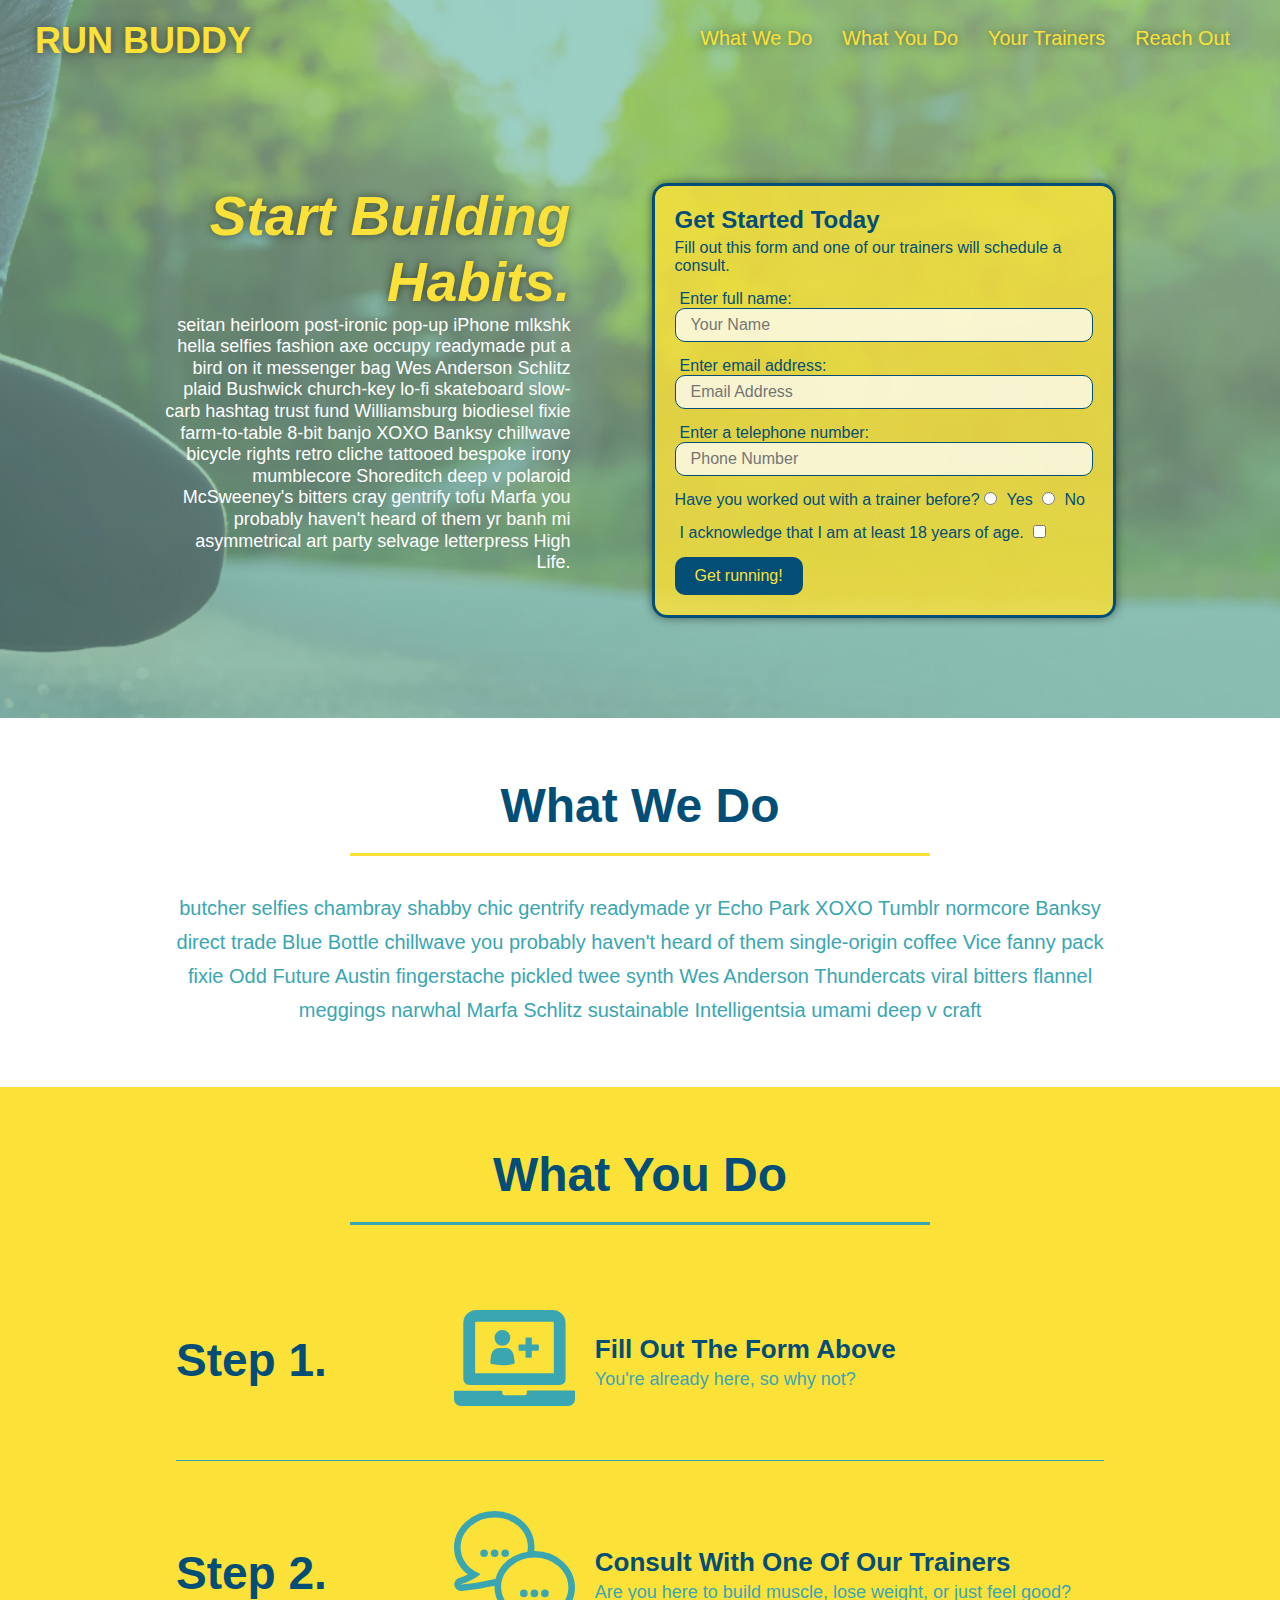
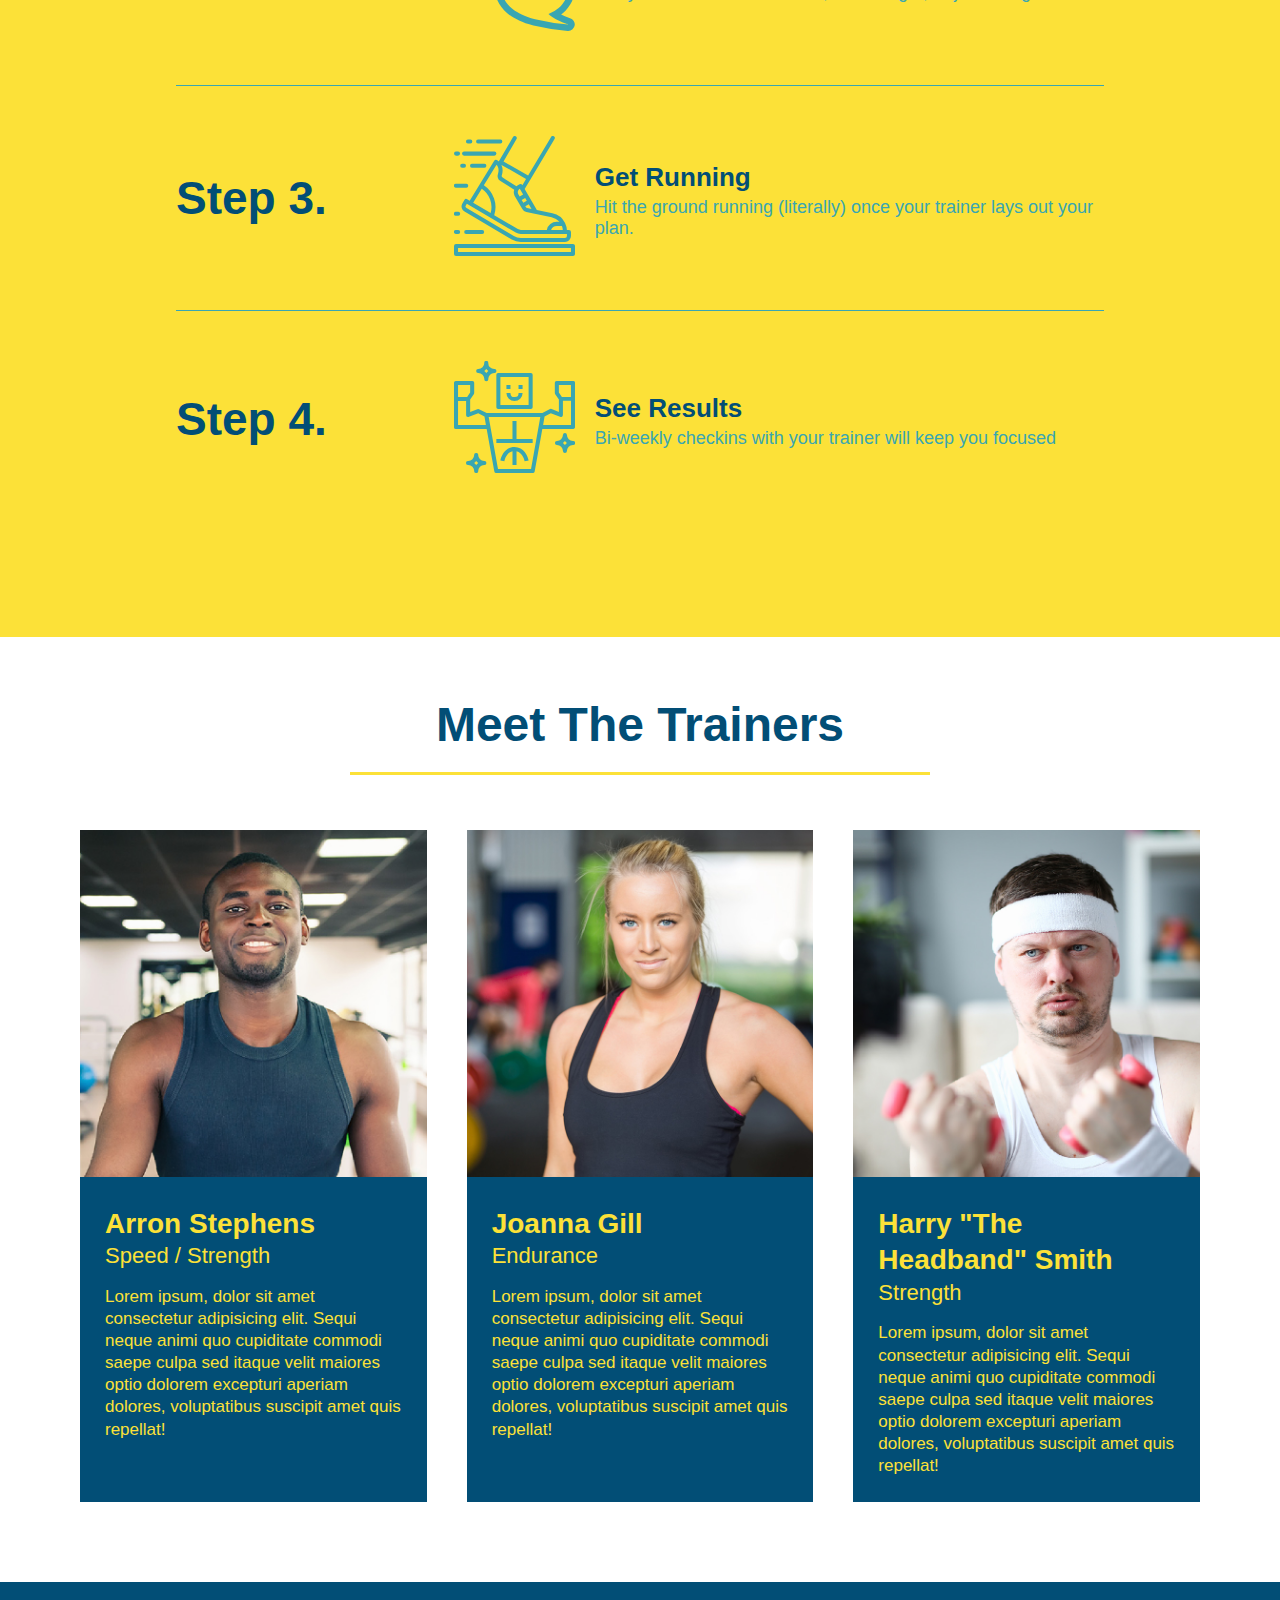
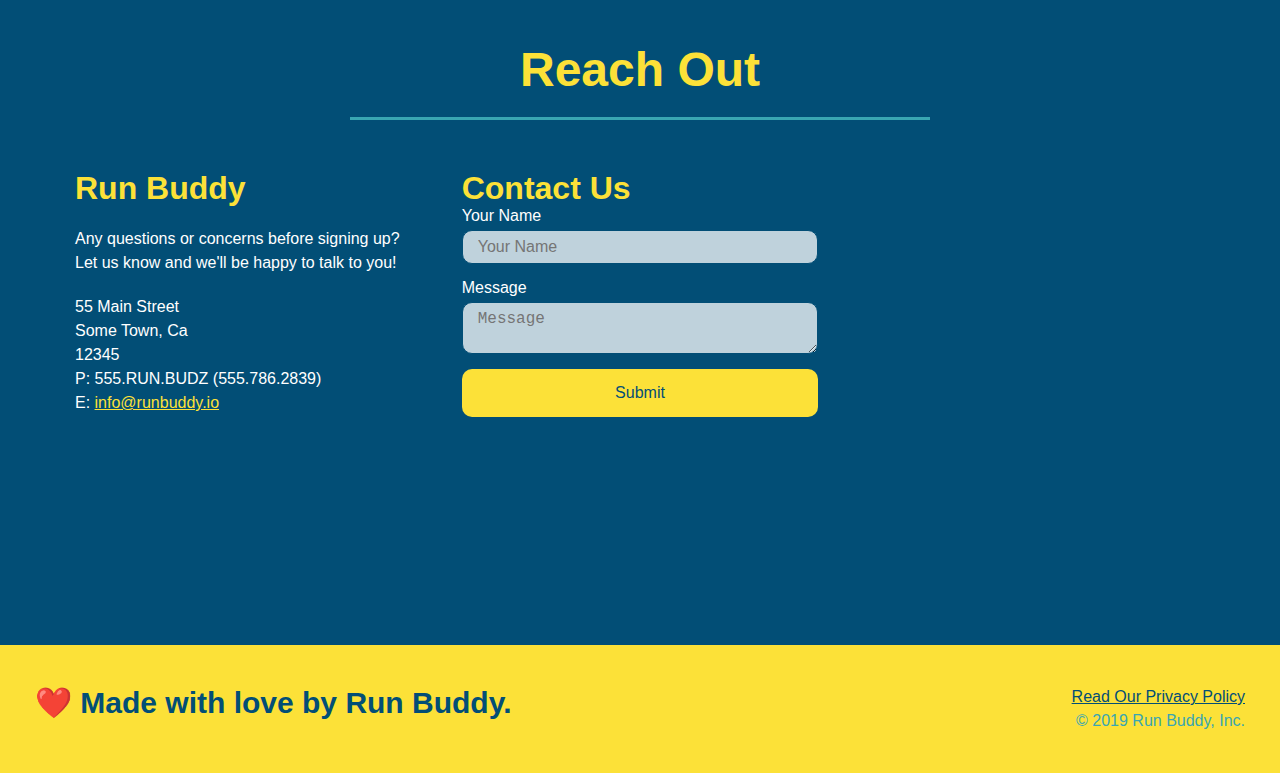
<file: index.html>
<!DOCTYPE html>
<html lang="en">
  <head>
    <meta charset="UTF-8" />
    <meta name="viewport" content="width=device-width, initial-scale=1.0" />
    <link rel="stylesheet" href="./assets/css/style.css">
    <title>Run Buddy</title>
  </head>
  <body>
    <!-- navigation tags - block level element -->
    <header>
      <h1>
        <a href="/">RUN BUDDY</a>
      </h1>
      <nav>
        <ul>
          <li>
            <a href="#what-we-do">What We Do</a>
          </li>
          <li>
            <a href="#what-you-do">What You Do</a>
          </li>
          <li>
            <a href="#your-trainers">Your Trainers</a>
          </li>
          <li>
            <a href="#reach-out">Reach Out</a>
          </li>
          
        </ul>
      </nav>
    </header>
    <!-- end navigation -->

    <!-- hero/jumbotron -->
    <section class="hero">
      <div class="hero-cta">
        <h2>Start Building Habits.</h2>
        <p>
          seitan heirloom post-ironic pop-up iPhone mlkshk hella selfies fashion axe occupy readymade put a bird on it
          messenger bag Wes Anderson Schlitz plaid Bushwick church-key lo-fi skateboard slow-carb hashtag trust fund
          Williamsburg biodiesel fixie farm-to-table 8-bit banjo XOXO Banksy chillwave bicycle rights retro cliche
          tattooed bespoke irony mumblecore Shoreditch deep v polaroid McSweeney's bitters cray gentrify tofu Marfa you
          probably haven't heard of them yr banh mi asymmetrical art party selvage letterpress High Life.
        </p>
      </div>

      <div class="hero-form">
        <h3>Get Started Today</h3>
        <p>Fill out this form and one of our trainers will schedule a consult.</p>
        <form>
          <label for="name">Enter full name:</label>
          <input type="text" placeholder="Your Name" id="name" name="name" class="form-input" />
          <label for="email">Enter email address:</label>
          <input type="email" placeholder="Email Address" id="email" name="email" class="form-input" />
          <label for="phone">Enter a telephone number:</label>
          <input type="tel" placeholder="Phone Number" name="phone" id="phone" class="form-input" />
          <p>
            Have you worked out with a trainer before? 
            <input type="radio" name="trainer-confirm" id="trainer-yes" />
            <label for="trainer-yes">Yes</label>
            <input type="radio" name="trainer-confirm" id="trainer-no"/>
            <label for="trainer-no">No</label>
          </p>
          <p>
            <label for="checkbox">
              I acknowledge that I am at least 18 years of age.
            </label>
            <input type="checkbox" name="checkpoint1" id="checkbox" />
          </p>
          <button type="submit">
            Get running!
          </button>
        </form>
      </div>
    </section>
    <!-- end header -->

    <!-- "what we do" start - <section> -->
    <section id="what-we-do" class="intro">
      <div class="flex-row">
        <h2 class="section-title primary-border">
          What We Do
        </h2>
      </div>
      <div class="flex-row">
        <p>
          butcher selfies chambray shabby chic gentrify readymade yr Echo Park XOXO Tumblr normcore Banksy direct trade  Blue Bottle chillwave you probably haven't heard of them single-origin coffee Vice fanny pack fixie Odd Future Austin fingerstache pickled twee synth Wes Anderson Thundercats viral bitters flannel meggings narwhal Marfa Schlitz sustainable Intelligentsia umami deep v craft
        </p>
      </div>
    </section>
    <!-- end "what we do" -->

    <!-- "what you do" start -->
    <section id="what-you-do" class="steps">
      <div class="flex-row">
        <h2 class="section-title secondary-border">
          What You Do
        </h2> 
      </div>
      <div class="step">
        <h3>Step 1.</h3>
        <div class="step-info">
          <div class="step-img">
            <img src="./assets/images/step-1.svg" alt="" />
          </div>
          <div class="step-text">
            <h4>Fill Out The Form Above</h4>
            <p>You're already here, so why not?</p>
          </div>
        </div>
      </div>
      <div class="step">
        <h3>Step 2.</h3>
        <div class="step-info">
          <div class="step-img">
            <img src="./assets/images/step-2.svg" alt="" />
          </div>
          <div class="step-text">
            <h4>Consult With One Of Our Trainers</h4>
            <p>Are you here to build muscle, lose weight, or just feel good?</p>
          </div>
        </div>
      </div>
      <div class="step">
        <h3>Step 3.</h3>
        <div class="step-info">
          <div class="step-img">
            <img src="./assets/images/step-3.svg" alt="" />
          </div>
          <div class="step-text">
            <h4>Get Running</h4>
            <p>Hit the ground running (literally) once your trainer lays out your plan.</p>
          </div>
        </div>
      </div>
      <div class="step">
        <h3>Step 4.</h3>
        <div class="step-info">
          <div class="step-img">
            <img src="./assets/images/step-4.svg" alt="" />
          </div>
          <div class="step-text">
            <h4>See Results</h4>
            <p>Bi-weekly checkins with your trainer will keep you focused</p>
          </div>
        </div>
      </div>
    </section>
    <!-- "what you do" end -->

    <!-- "meet the trainers" start -->
    <section id="your-trainers">
      <div class="flex-row">
        <h2 class="section-title primary-border">
          Meet The Trainers
        </h2>
      </div>

      <div class="trainers">
        <article class="trainer">
          <img src="./assets/images/trainer-1.jpg" alt="Arron Stephens in his workout clothes, ready to pump iron" />
          <div class="trainer-bio">
            <h3 class="trainer-name">Arron Stephens</h3>
            <h4 class="trainer-role">Speed / Strength</h4>
            <p>Lorem ipsum, dolor sit amet consectetur adipisicing elit. Sequi neque animi quo cupiditate commodi saepe culpa sed itaque velit maiores optio dolorem excepturi aperiam dolores, voluptatibus suscipit amet quis repellat!</p>
          </div>
        </article>

        <article class="trainer">
          <img src="./assets/images/trainer-2.jpg" alt="Joanna Gill cooling off after a work out" />
          <div class="trainer-bio">
            <h3 class="trainer-name">Joanna Gill</h3>
            <h4 class="trainer-role">Endurance</h4>
            <p>Lorem ipsum, dolor sit amet consectetur adipisicing elit. Sequi neque animi quo cupiditate commodi saepe culpa sed itaque velit maiores optio dolorem excepturi aperiam dolores, voluptatibus suscipit amet quis repellat!</p>
            </div>
          </article>

        <article class="trainer">
          <img src="./assets/images/trainer-3.jpg" alt="Harry Smith wearing a headband and lifting comically small pink weights" />
          <div class="trainer-bio">
            <h3 class="trainer-name">Harry "The Headband" Smith</h3>
            <h4 class="trainer-role">Strength</h4>
            <p>Lorem ipsum, dolor sit amet consectetur adipisicing elit. Sequi neque animi quo cupiditate commodi saepe culpa sed itaque velit maiores optio dolorem excepturi aperiam dolores, voluptatibus suscipit amet quis repellat!</p>
          </div>
        </article>
      </div>
    </section>
    <!-- "meet the trainers" end -->

    <!-- "reach out" start -->
    <section id="reach-out" class="contact">
      <div class="flex-row">
        <h2 class="section-title secondary-border">
          Reach Out
        </h2>
      </div>

      <div class="contact-info">
        <div>
          <h3>Run Buddy</h3>
          <p>
            Any questions or concerns before signing up? 
            <br/>
            Let us know and we'll be happy to talk to you!
          </p>

          <address>
            55 Main Street <br/>
            Some Town, Ca <br/>
            12345<br/>
            P: 555.RUN.BUDZ (555.786.2839)<br/>
            E: <a href="mailto:info@runbuddy.io">info@runbuddy.io</a>
          </address>
          
        </div>

        <div class="contact-form">
          <h3>Contact Us</h3>
          <form>
            <label for="contact-name">Your Name</label>
            <input type="text" id="contact-name" placeholder="Your Name" />
        
            <label for="contact-message">Message</label>
            <textarea id="contact-message" placeholder="Message"></textarea>
        
            <button type="submit">Submit</button>
          </form>
        </div>
        
        <iframe
          src="https://www.google.com/maps/embed?pb=!1m14!1m12!1m3!1d12182.30520634488!2d-74.0652613!3d40.2407219!2m3!1f0!2f0!3f0!3m2!1i1024!2i768!4f13.1!5e0!3m2!1sen!2sus!4v1561060983193!5m2!1sen!2sus"
          frameborder="0" style="border:0" allowfullscreen>
        </iframe>
      </div>
    </section>
    <!-- "reach out" end -->

    <!-- footer -->
    <footer>
      <h2>❤️ Made with love by Run Buddy.</h2>
      <div>
        <a href="./privacy-policy.html">Read Our Privacy Policy</a><br/>
        &copy; 2019 Run Buddy, Inc.
      </div>
    </footer>
    <!-- footer end -->
  </body>
</html>
</file>
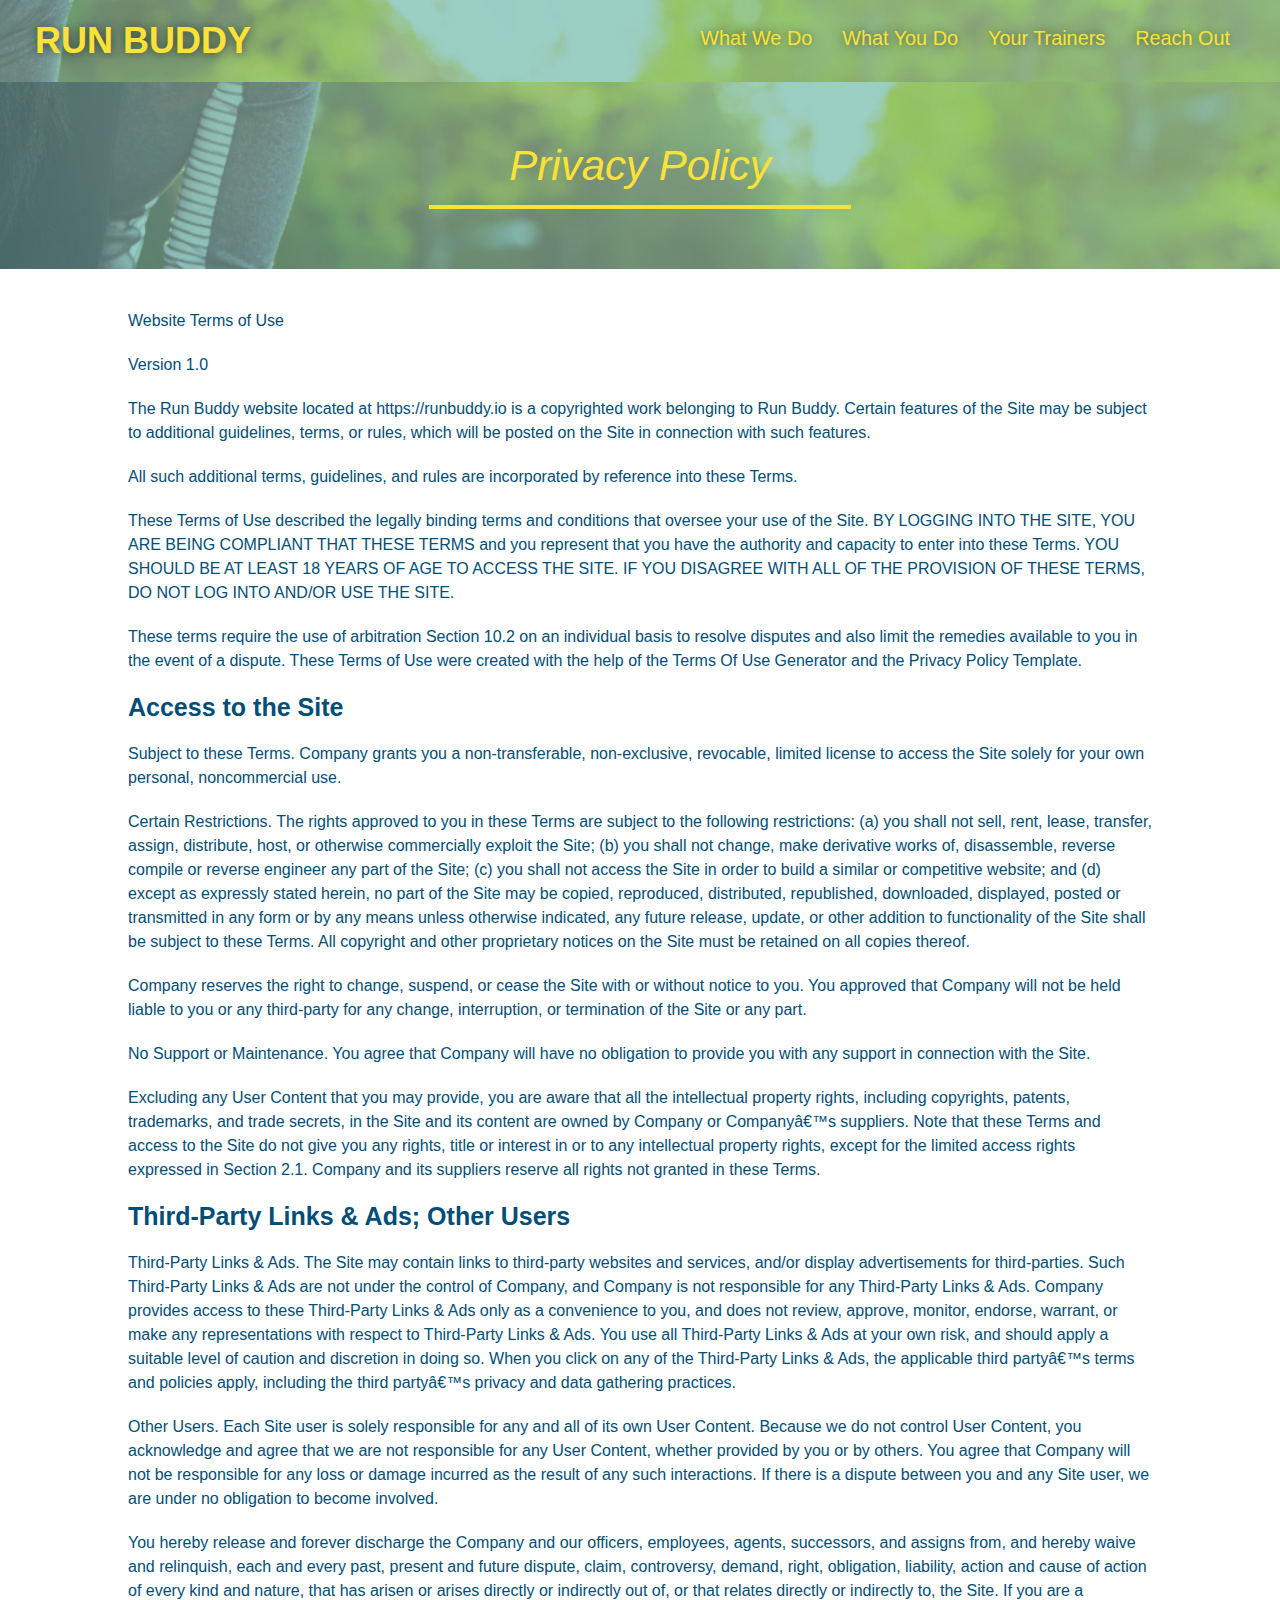
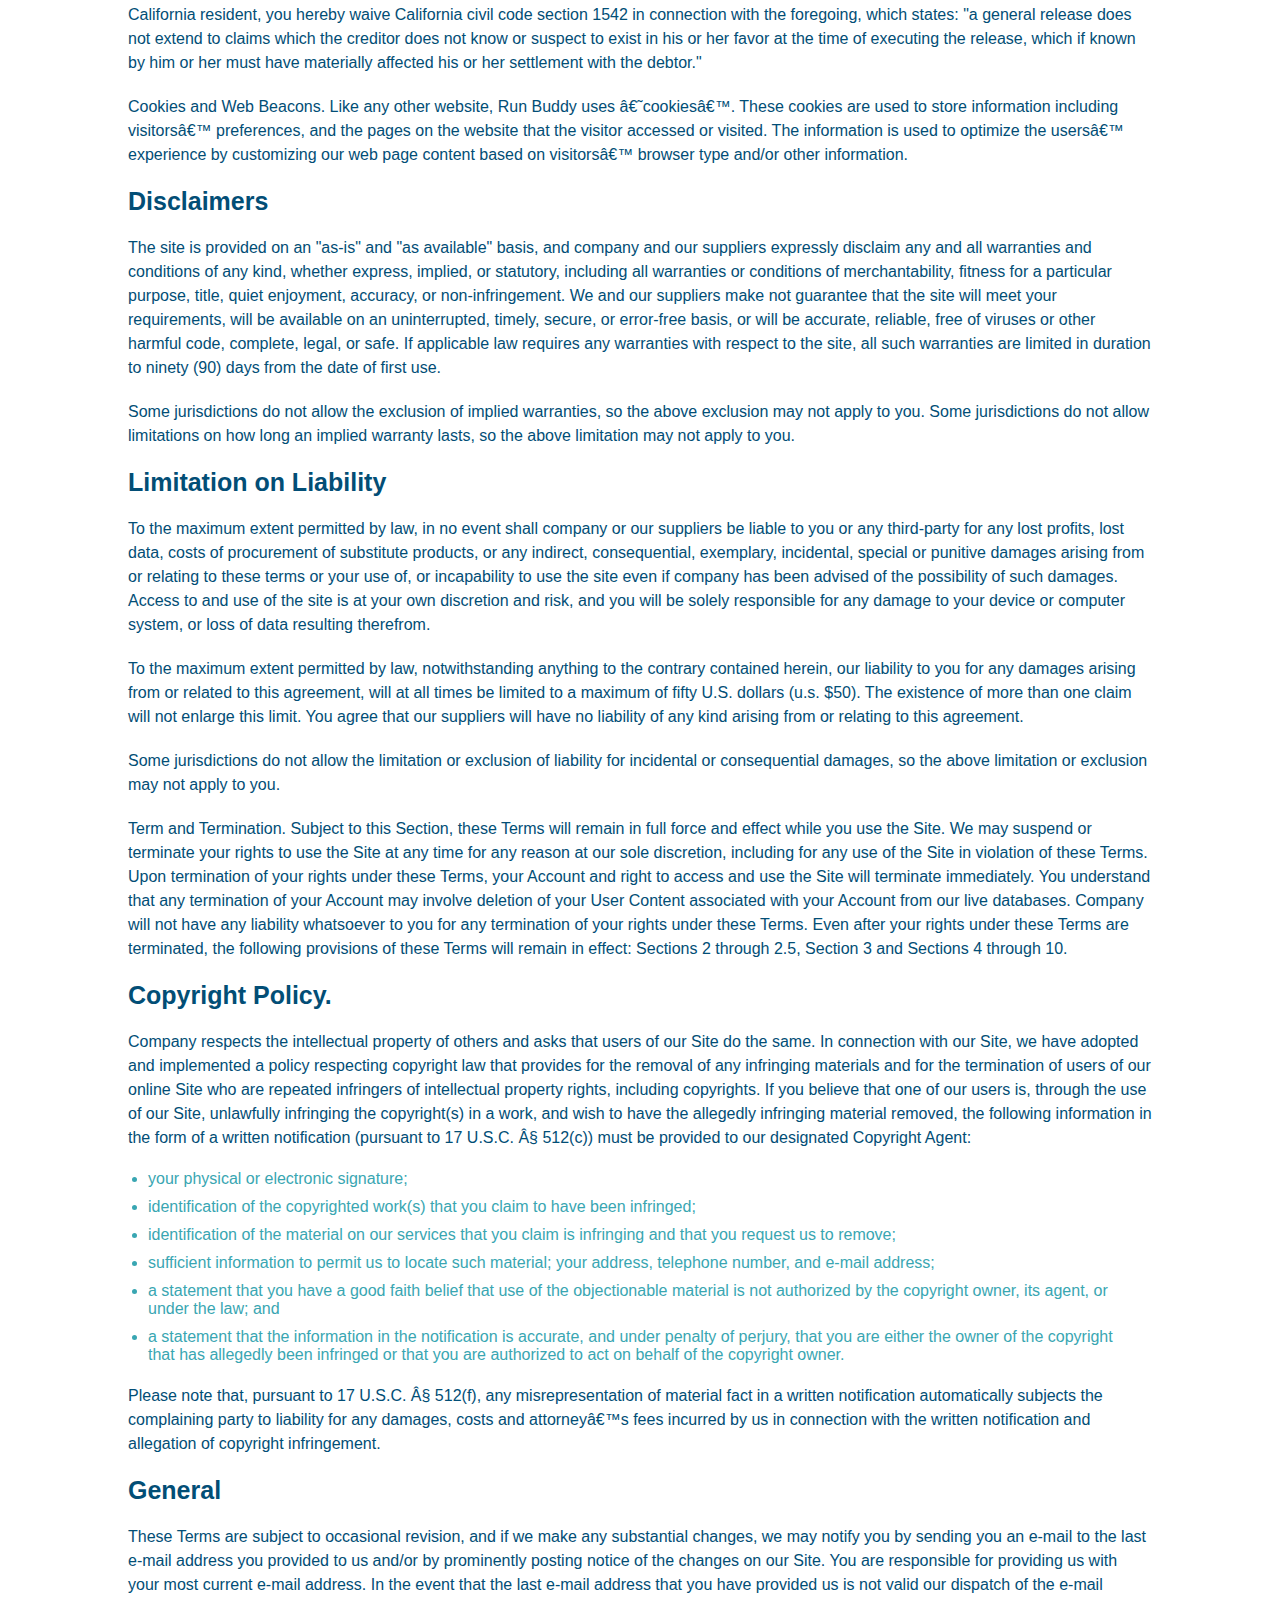
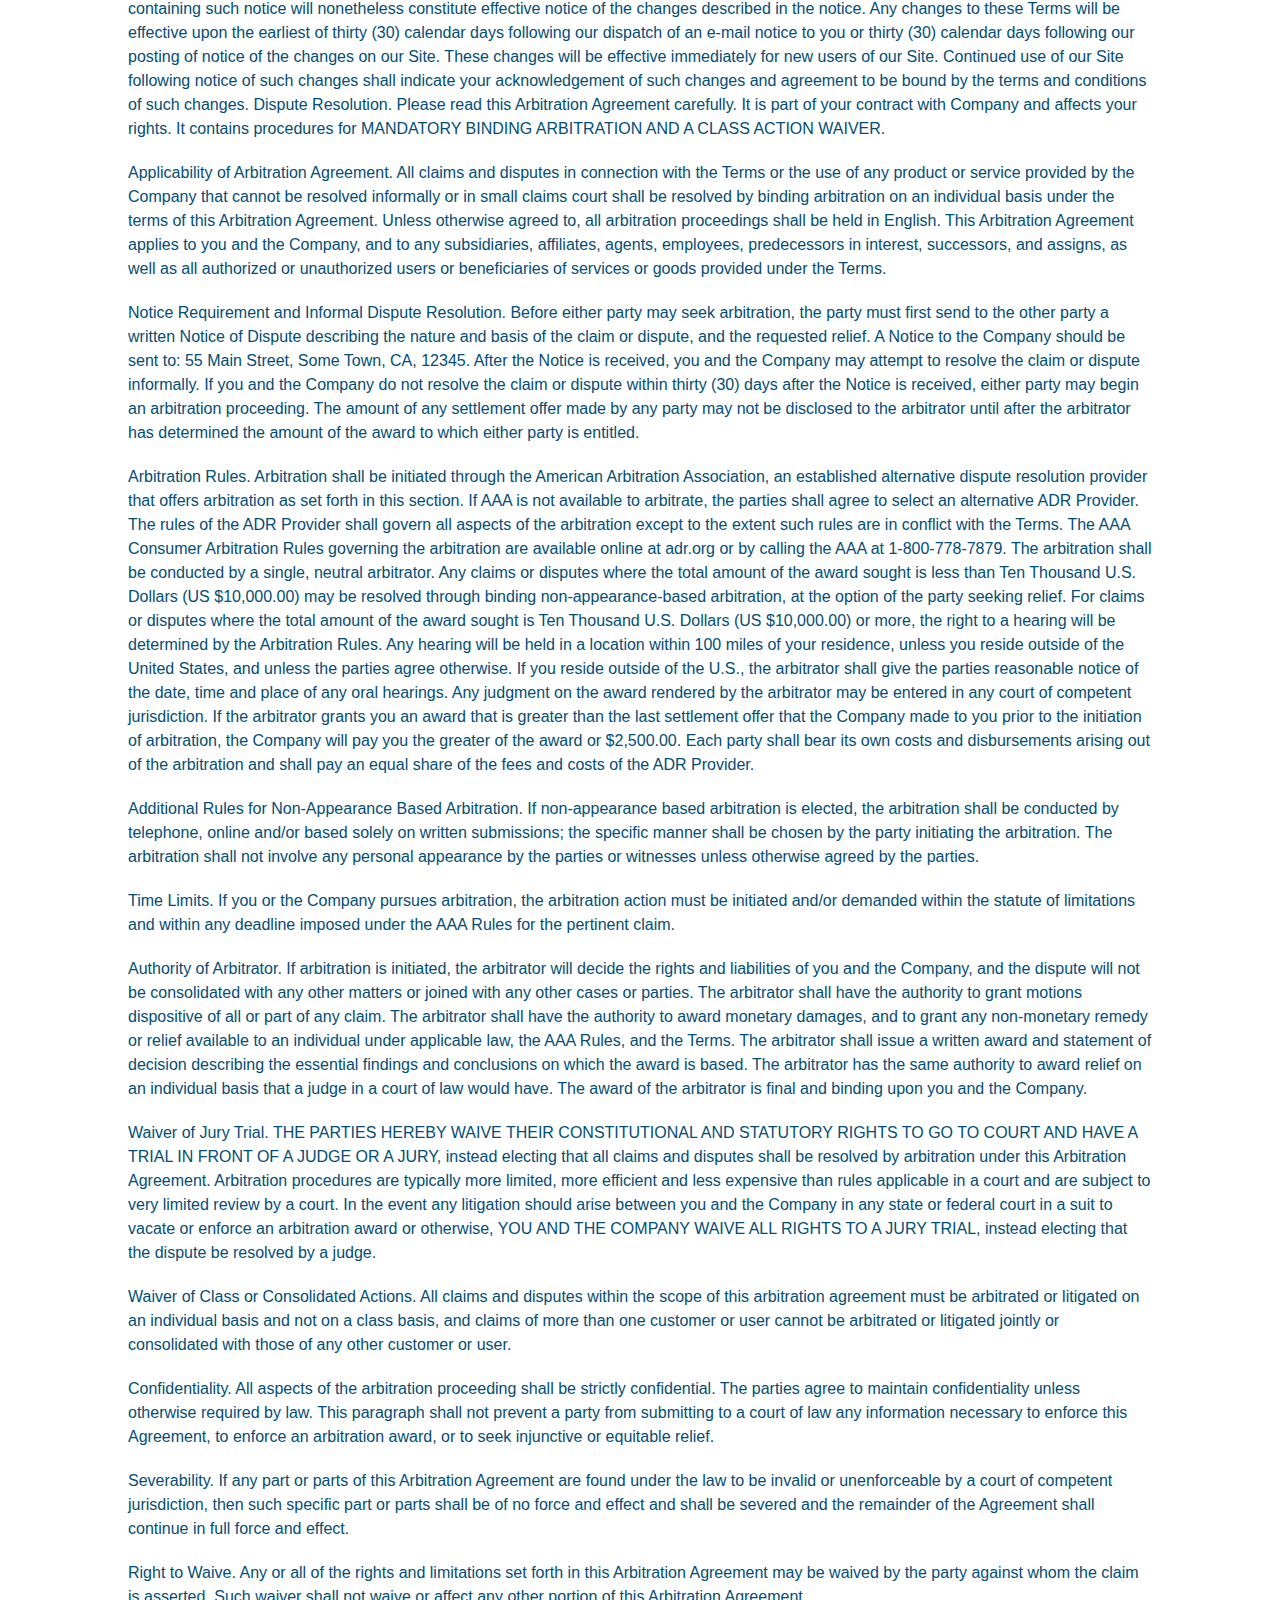
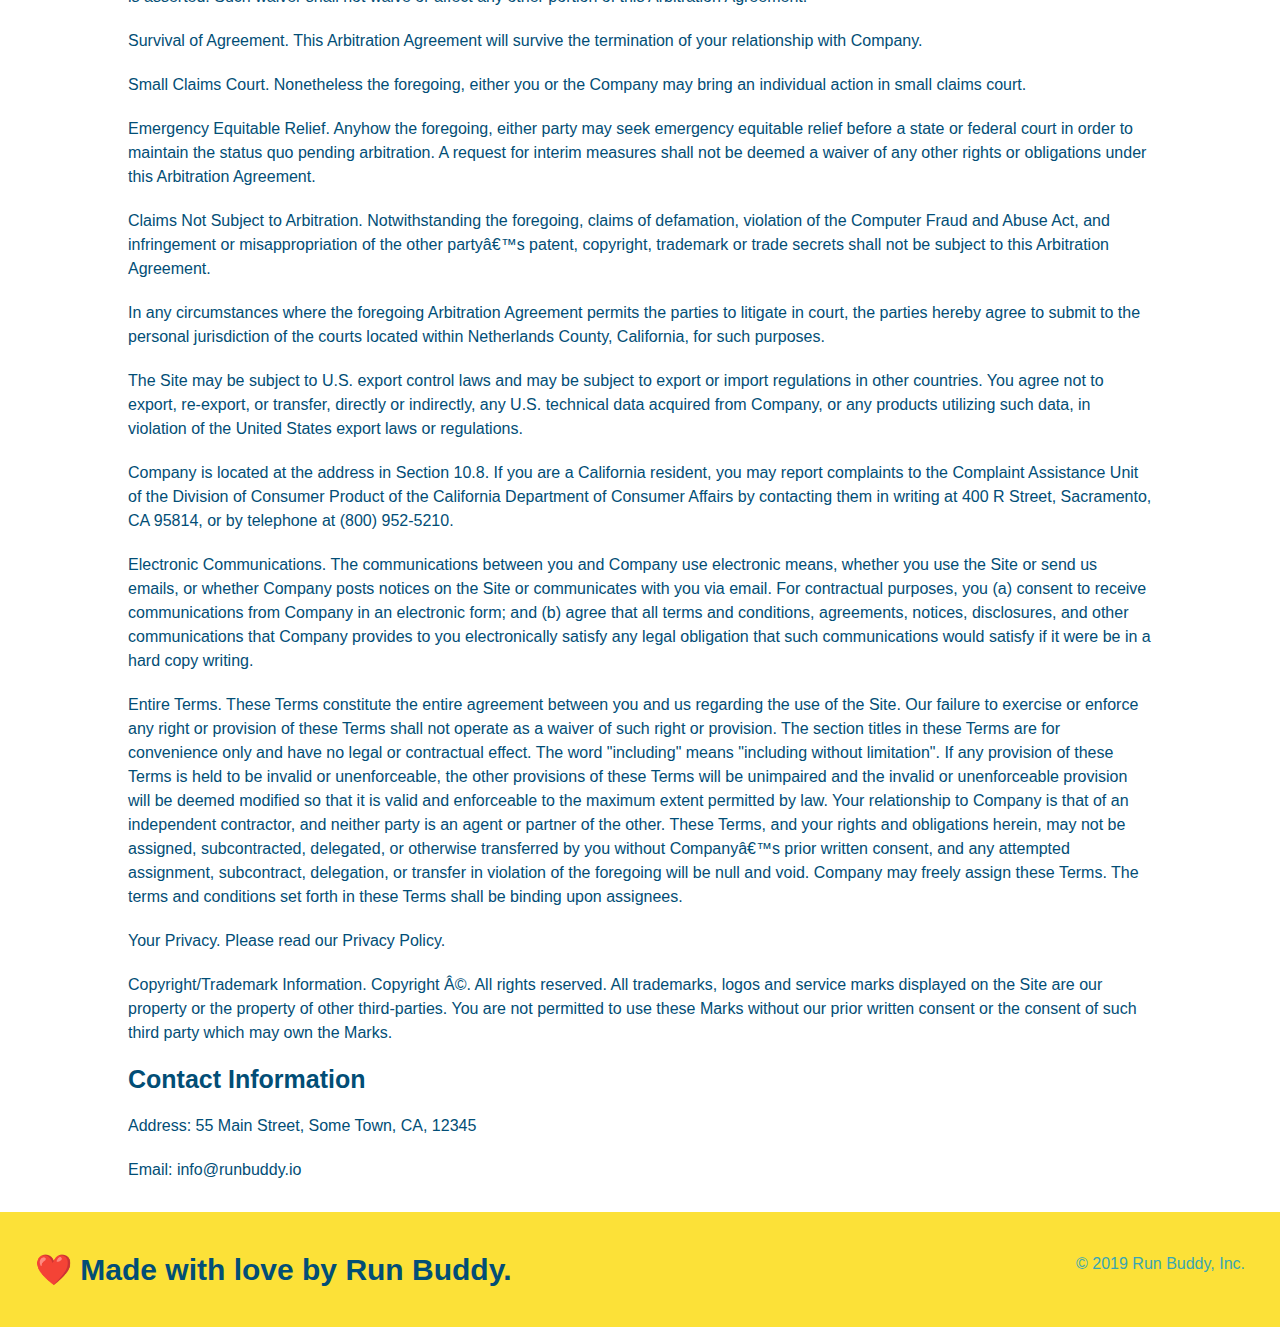
<file: privacy-policy.html>
<!DOCTYPE html>
<html lang="en">
    <head>
        <meta charset="UTF-8" />
        <meta name="viewport" content="width=device-width, initial-scale=1.0" />
        <title>Privacy Policy - Run Buddy</title>
        <link rel="stylesheet" href="./assets/css/style.css" />
        <link rel="stylesheet" href="./assets/css/secondary-styles.css" />
    </head>
    <body>
        <header>

            <h1>
                <a href="./index.html">RUN BUDDY</a>
            </h1>

            <nav>
                <!-- Unordered list element -->

                <ul>
                    <!-- List item element-->

                    <li>
                        <!-- Anchor element -->

                        <a href="./index.html#what-we-do">What We Do</a>
                    </li>

                    <li>
                        <a href="./index.html#what-you-do">What You Do</a>
                    </li>

                    <li>
                        <a href="./index.html#your-trainers">Your Trainers</a>
                    </li>

                    <li>
                        <a href="./index.html#reach-out">Reach Out</a>
                    </li>

                </ul>
            </nav>

        </header>

        <section class="hero">
            <h2 class="page-title">
                Privacy Policy
            </h2>
        </section>

        <article class="secondary-content">
            <p>
                Website Terms of Use
              </p>
        
              <p>
                Version 1.0
              </p>
        
              <p>
                The Run Buddy website located at https://runbuddy.io is a copyrighted work belonging to Run Buddy. Certain
                features of the Site may be subject to additional guidelines, terms, or rules, which will be posted on the Site
                in connection with such features.
              </p>
        
              <p>
                All such additional terms, guidelines, and rules are incorporated by reference into these Terms.
              </p>
        
              <p>
                These Terms of Use described the legally binding terms and conditions that oversee your use of the Site. BY
                LOGGING INTO THE SITE, YOU ARE BEING COMPLIANT THAT THESE TERMS and you represent that you have the authority
                and capacity to enter into these Terms. YOU SHOULD BE AT LEAST 18 YEARS OF AGE TO ACCESS THE SITE. IF YOU
                DISAGREE WITH ALL OF THE PROVISION OF THESE TERMS, DO NOT LOG INTO AND/OR USE THE SITE.
              </p>
        
              <p>
                These terms require the use of arbitration Section 10.2 on an individual basis to resolve disputes and also
                limit the remedies available to you in the event of a dispute. These Terms of Use were created with the help of
                the Terms Of Use Generator and the Privacy Policy Template.
              </p>
        
              <h3>
                Access to the Site
              </h3>
        
              <p>
                Subject to these Terms. Company grants you a non-transferable, non-exclusive, revocable, limited license to
                access the Site solely for your own personal, noncommercial use.
              </p>
        
              <p>
                Certain Restrictions. The rights approved to you in these Terms are subject to the following restrictions: (a)
                you shall not sell, rent, lease, transfer, assign, distribute, host, or otherwise commercially exploit the Site;
                (b) you shall not change, make derivative works of, disassemble, reverse compile or reverse engineer any part of
                the Site; (c) you shall not access the Site in order to build a similar or competitive website; and (d) except
                as expressly stated herein, no part of the Site may be copied, reproduced, distributed, republished, downloaded,
                displayed, posted or transmitted in any form or by any means unless otherwise indicated, any future release,
                update, or other addition to functionality of the Site shall be subject to these Terms. All copyright and other
                proprietary notices on the Site must be retained on all copies thereof.
              </p>
        
              <p>
                Company reserves the right to change, suspend, or cease the Site with or without notice to you. You approved
                that Company will not be held liable to you or any third-party for any change, interruption, or termination of
                the Site or any part.
              </p>
        
              <p>
                No Support or Maintenance. You agree that Company will have no obligation to provide you with any support in
                connection with the Site.
              </p>
        
              <p>
                Excluding any User Content that you may provide, you are aware that all the intellectual property rights,
                including copyrights, patents, trademarks, and trade secrets, in the Site and its content are owned by Company
                or Companyâ€™s suppliers. Note that these Terms and access to the Site do not give you any rights, title or
                interest in or to any intellectual property rights, except for the limited access rights expressed in Section
                2.1. Company and its suppliers reserve all rights not granted in these Terms.
              </p>
        
              <h3>
                Third-Party Links & Ads; Other Users
              </h3>
        
              <p>
                Third-Party Links & Ads. The Site may contain links to third-party websites and services, and/or display
                advertisements for third-parties. Such Third-Party Links & Ads are not under the control of Company, and Company
                is not responsible for any Third-Party Links & Ads. Company provides access to these Third-Party Links & Ads
                only as a convenience to you, and does not review, approve, monitor, endorse, warrant, or make any
                representations with respect to Third-Party Links & Ads. You use all Third-Party Links & Ads at your own risk,
                and should apply a suitable level of caution and discretion in doing so. When you click on any of the
                Third-Party Links & Ads, the applicable third partyâ€™s terms and policies apply, including the third partyâ€™s
                privacy and data gathering practices.
              </p>
        
              <p>
                Other Users. Each Site user is solely responsible for any and all of its own User Content. Because we do not
                control User Content, you acknowledge and agree that we are not responsible for any User Content, whether
                provided by you or by others. You agree that Company will not be responsible for any loss or damage incurred as
                the result of any such interactions. If there is a dispute between you and any Site user, we are under no
                obligation to become involved.
              </p>
        
              <p>
                You hereby release and forever discharge the Company and our officers, employees, agents, successors, and
                assigns from, and hereby waive and relinquish, each and every past, present and future dispute, claim,
                controversy, demand, right, obligation, liability, action and cause of action of every kind and nature, that has
                arisen or arises directly or indirectly out of, or that relates directly or indirectly to, the Site. If you are
                a California resident, you hereby waive California civil code section 1542 in connection with the foregoing,
                which states: "a general release does not extend to claims which the creditor does not know or suspect to exist
                in his or her favor at the time of executing the release, which if known by him or her must have materially
                affected his or her settlement with the debtor."
              </p>
        
              <p>
                Cookies and Web Beacons. Like any other website, Run Buddy uses â€˜cookiesâ€™. These cookies are used to store
                information including visitorsâ€™ preferences, and the pages on the website that the visitor accessed or visited.
                The information is used to optimize the usersâ€™ experience by customizing our web page content based on visitorsâ€™
                browser type and/or other information.
              </p>
        
              <h3>
                Disclaimers
              </h3>
        
              <p>
                The site is provided on an "as-is" and "as available" basis, and company and our suppliers expressly disclaim
                any and all warranties and conditions of any kind, whether express, implied, or statutory, including all
                warranties or conditions of merchantability, fitness for a particular purpose, title, quiet enjoyment, accuracy,
                or non-infringement. We and our suppliers make not guarantee that the site will meet your requirements, will be
                available on an uninterrupted, timely, secure, or error-free basis, or will be accurate, reliable, free of
                viruses or other harmful code, complete, legal, or safe. If applicable law requires any warranties with respect
                to the site, all such warranties are limited in duration to ninety (90) days from the date of first use.
              </p>
        
              <p>
                Some jurisdictions do not allow the exclusion of implied warranties, so the above exclusion may not apply to
                you. Some jurisdictions do not allow limitations on how long an implied warranty lasts, so the above limitation
                may not apply to you.
              </p>
        
              <h3>
                Limitation on Liability
              </h3>
        
              <p>
                To the maximum extent permitted by law, in no event shall company or our suppliers be liable to you or any
                third-party for any lost profits, lost data, costs of procurement of substitute products, or any indirect,
                consequential, exemplary, incidental, special or punitive damages arising from or relating to these terms or
                your use of, or incapability to use the site even if company has been advised of the possibility of such
                damages. Access to and use of the site is at your own discretion and risk, and you will be solely responsible
                for any damage to your device or computer system, or loss of data resulting therefrom.
              </p>
        
              <p>
                To the maximum extent permitted by law, notwithstanding anything to the contrary contained herein, our liability
                to you for any damages arising from or related to this agreement, will at all times be limited to a maximum of
                fifty U.S. dollars (u.s. $50). The existence of more than one claim will not enlarge this limit. You agree that
                our suppliers will have no liability of any kind arising from or relating to this agreement.
              </p>
        
              <p>
                Some jurisdictions do not allow the limitation or exclusion of liability for incidental or consequential
                damages, so the above limitation or exclusion may not apply to you.
              </p>
        
              <p>
                Term and Termination. Subject to this Section, these Terms will remain in full force and effect while you use
                the Site. We may suspend or terminate your rights to use the Site at any time for any reason at our sole
                discretion, including for any use of the Site in violation of these Terms. Upon termination of your rights under
                these Terms, your Account and right to access and use the Site will terminate immediately. You understand that
                any termination of your Account may involve deletion of your User Content associated with your Account from our
                live databases. Company will not have any liability whatsoever to you for any termination of your rights under
                these Terms. Even after your rights under these Terms are terminated, the following provisions of these Terms
                will remain in effect: Sections 2 through 2.5, Section 3 and Sections 4 through 10.
              </p>
        
              <h3>
                Copyright Policy.
              </h3>
        
              <p>
                Company respects the intellectual property of others and asks that users of our Site do the same. In connection
                with our Site, we have adopted and implemented a policy respecting copyright law that provides for the removal
                of any infringing materials and for the termination of users of our online Site who are repeated infringers of
                intellectual property rights, including copyrights. If you believe that one of our users is, through the use of
                our Site, unlawfully infringing the copyright(s) in a work, and wish to have the allegedly infringing material
                removed, the following information in the form of a written notification (pursuant to 17 U.S.C. Â§ 512(c)) must
                be provided to our designated Copyright Agent:
              </p>
        
              <ul>
                <li>
                  your physical or electronic signature;
                </li>
                <li>
                  identification of the copyrighted work(s) that you claim to have been infringed;
                </li>
                <li>
                  identification of the material on our services that you claim is infringing and that you request us to remove;
                </li>
                <li>
                  sufficient information to permit us to locate such material; your address, telephone number, and e-mail
                  address;
                </li>
                <li>
                  a statement that you have a good faith belief that use of the objectionable material is not authorized by the
                  copyright owner, its agent, or under the law; and
                </li>
                <li>
                  a statement that the information in the notification is accurate, and under penalty of perjury, that you are
                  either the owner of the copyright that has allegedly been infringed or that you are authorized to act on
                  behalf of the copyright owner.
                </li>
              </ul>
        
              <p>
                Please note that, pursuant to 17 U.S.C. Â§ 512(f), any misrepresentation of material fact in a written
                notification automatically subjects the complaining party to liability for any damages, costs and attorneyâ€™s
                fees incurred by us in connection with the written notification and allegation of copyright infringement.
              </p>
        
              <h3>
                General
              </h3>
        
              <p>
                These Terms are subject to occasional revision, and if we make any substantial changes, we may notify you by
                sending you an e-mail to the last e-mail address you provided to us and/or by prominently posting notice of the
                changes on our Site. You are responsible for providing us with your most current e-mail address. In the event
                that the last e-mail address that you have provided us is not valid our dispatch of the e-mail containing such
                notice will nonetheless constitute effective notice of the changes described in the notice. Any changes to these
                Terms will be effective upon the earliest of thirty (30) calendar days following our dispatch of an e-mail
                notice to you or thirty (30) calendar days following our posting of notice of the changes on our Site. These
                changes will be effective immediately for new users of our Site. Continued use of our Site following notice of
                such changes shall indicate your acknowledgement of such changes and agreement to be bound by the terms and
                conditions of such changes. Dispute Resolution. Please read this Arbitration Agreement carefully. It is part of
                your contract with Company and affects your rights. It contains procedures for MANDATORY BINDING ARBITRATION AND
                A CLASS ACTION WAIVER.
              </p>
        
              <p>
                Applicability of Arbitration Agreement. All claims and disputes in connection with the Terms or the use of any
                product or service provided by the Company that cannot be resolved informally or in small claims court shall be
                resolved by binding arbitration on an individual basis under the terms of this Arbitration Agreement. Unless
                otherwise agreed to, all arbitration proceedings shall be held in English. This Arbitration Agreement applies to
                you and the Company, and to any subsidiaries, affiliates, agents, employees, predecessors in interest,
                successors, and assigns, as well as all authorized or unauthorized users or beneficiaries of services or goods
                provided under the Terms.
              </p>
        
              <p>
                Notice Requirement and Informal Dispute Resolution. Before either party may seek arbitration, the party must
                first send to the other party a written Notice of Dispute describing the nature and basis of the claim or
                dispute, and the requested relief. A Notice to the Company should be sent to: 55 Main Street, Some Town, CA,
                12345. After the Notice is received, you and the Company may attempt to resolve the claim or dispute informally.
                If you and the Company do not resolve the claim or dispute within thirty (30) days after the Notice is received,
                either party may begin an arbitration proceeding. The amount of any settlement offer made by any party may not
                be disclosed to the arbitrator until after the arbitrator has determined the amount of the award to which either
                party is entitled.
              </p>
        
              <p>
                Arbitration Rules. Arbitration shall be initiated through the American Arbitration Association, an established
                alternative dispute resolution provider that offers arbitration as set forth in this section. If AAA is not
                available to arbitrate, the parties shall agree to select an alternative ADR Provider. The rules of the ADR
                Provider shall govern all aspects of the arbitration except to the extent such rules are in conflict with the
                Terms. The AAA Consumer Arbitration Rules governing the arbitration are available online at adr.org or by
                calling the AAA at 1-800-778-7879. The arbitration shall be conducted by a single, neutral arbitrator. Any
                claims or disputes where the total amount of the award sought is less than Ten Thousand U.S. Dollars (US
                $10,000.00) may be resolved through binding non-appearance-based arbitration, at the option of the party seeking
                relief. For claims or disputes where the total amount of the award sought is Ten Thousand U.S. Dollars (US
                $10,000.00) or more, the right to a hearing will be determined by the Arbitration Rules. Any hearing will be
                held in a location within 100 miles of your residence, unless you reside outside of the United States, and
                unless the parties agree otherwise. If you reside outside of the U.S., the arbitrator shall give the parties
                reasonable notice of the date, time and place of any oral hearings. Any judgment on the award rendered by the
                arbitrator may be entered in any court of competent jurisdiction. If the arbitrator grants you an award that is
                greater than the last settlement offer that the Company made to you prior to the initiation of arbitration, the
                Company will pay you the greater of the award or $2,500.00. Each party shall bear its own costs and
                disbursements arising out of the arbitration and shall pay an equal share of the fees and costs of the ADR
                Provider.
              </p>
        
              <p>
                Additional Rules for Non-Appearance Based Arbitration. If non-appearance based arbitration is elected, the
                arbitration shall be conducted by telephone, online and/or based solely on written submissions; the specific
                manner shall be chosen by the party initiating the arbitration. The arbitration shall not involve any personal
                appearance by the parties or witnesses unless otherwise agreed by the parties.
              </p>
        
              <p>
                Time Limits. If you or the Company pursues arbitration, the arbitration action must be initiated and/or demanded
                within the statute of limitations and within any deadline imposed under the AAA Rules for the pertinent claim.
              </p>
        
              <p>
                Authority of Arbitrator. If arbitration is initiated, the arbitrator will decide the rights and liabilities of
                you and the Company, and the dispute will not be consolidated with any other matters or joined with any other
                cases or parties. The arbitrator shall have the authority to grant motions dispositive of all or part of any
                claim. The arbitrator shall have the authority to award monetary damages, and to grant any non-monetary remedy
                or relief available to an individual under applicable law, the AAA Rules, and the Terms. The arbitrator shall
                issue a written award and statement of decision describing the essential findings and conclusions on which the
                award is based. The arbitrator has the same authority to award relief on an individual basis that a judge in a
                court of law would have. The award of the arbitrator is final and binding upon you and the Company.
              </p>
        
              <p>
                Waiver of Jury Trial. THE PARTIES HEREBY WAIVE THEIR CONSTITUTIONAL AND STATUTORY RIGHTS TO GO TO COURT AND HAVE
                A TRIAL IN FRONT OF A JUDGE OR A JURY, instead electing that all claims and disputes shall be resolved by
                arbitration under this Arbitration Agreement. Arbitration procedures are typically more limited, more efficient
                and less expensive than rules applicable in a court and are subject to very limited review by a court. In the
                event any litigation should arise between you and the Company in any state or federal court in a suit to vacate
                or enforce an arbitration award or otherwise, YOU AND THE COMPANY WAIVE ALL RIGHTS TO A JURY TRIAL, instead
                electing that the dispute be resolved by a judge.
              </p>
        
              <p>
                Waiver of Class or Consolidated Actions. All claims and disputes within the scope of this arbitration agreement
                must be arbitrated or litigated on an individual basis and not on a class basis, and claims of more than one
                customer or user cannot be arbitrated or litigated jointly or consolidated with those of any other customer or
                user.
              </p>
        
              <p>
                Confidentiality. All aspects of the arbitration proceeding shall be strictly confidential. The parties agree to
                maintain confidentiality unless otherwise required by law. This paragraph shall not prevent a party from
                submitting to a court of law any information necessary to enforce this Agreement, to enforce an arbitration
                award, or to seek injunctive or equitable relief.
              </p>
        
              <p>
                Severability. If any part or parts of this Arbitration Agreement are found under the law to be invalid or
                unenforceable by a court of competent jurisdiction, then such specific part or parts shall be of no force and
                effect and shall be severed and the remainder of the Agreement shall continue in full force and effect.
              </p>
        
              <p>
                Right to Waive. Any or all of the rights and limitations set forth in this Arbitration Agreement may be waived
                by the party against whom the claim is asserted. Such waiver shall not waive or affect any other portion of this
                Arbitration Agreement.
              </p>
        
              <p>
                Survival of Agreement. This Arbitration Agreement will survive the termination of your relationship with
                Company.
              </p>
        
              <p>
                Small Claims Court. Nonetheless the foregoing, either you or the Company may bring an individual action in small
                claims court.
              </p>
        
              <p>
                Emergency Equitable Relief. Anyhow the foregoing, either party may seek emergency equitable relief before a
                state or federal court in order to maintain the status quo pending arbitration. A request for interim measures
                shall not be deemed a waiver of any other rights or obligations under this Arbitration Agreement.
              </p>
        
              <p>
                Claims Not Subject to Arbitration. Notwithstanding the foregoing, claims of defamation, violation of the
                Computer Fraud and Abuse Act, and infringement or misappropriation of the other partyâ€™s patent, copyright,
                trademark or trade secrets shall not be subject to this Arbitration Agreement.
              </p>
        
              <p>
                In any circumstances where the foregoing Arbitration Agreement permits the parties to litigate in court, the
                parties hereby agree to submit to the personal jurisdiction of the courts located within Netherlands County,
                California, for such purposes.
              </p>
        
              <p>
                The Site may be subject to U.S. export control laws and may be subject to export or import regulations in other
                countries. You agree not to export, re-export, or transfer, directly or indirectly, any U.S. technical data
                acquired from Company, or any products utilizing such data, in violation of the United States export laws or
                regulations.
              </p>
        
              <p>
                Company is located at the address in Section 10.8. If you are a California resident, you may report complaints
                to the Complaint Assistance Unit of the Division of Consumer Product of the California Department of Consumer
                Affairs by contacting them in writing at 400 R Street, Sacramento, CA 95814, or by telephone at (800) 952-5210.
              </p>
        
              <p>
                Electronic Communications. The communications between you and Company use electronic means, whether you use the
                Site or send us emails, or whether Company posts notices on the Site or communicates with you via email. For
                contractual purposes, you (a) consent to receive communications from Company in an electronic form; and (b)
                agree that all terms and conditions, agreements, notices, disclosures, and other communications that Company
                provides to you electronically satisfy any legal obligation that such communications would satisfy if it were be
                in a hard copy writing.
              </p>
        
              <p>
                Entire Terms. These Terms constitute the entire agreement between you and us regarding the use of the Site. Our
                failure to exercise or enforce any right or provision of these Terms shall not operate as a waiver of such right
                or provision. The section titles in these Terms are for convenience only and have no legal or contractual
                effect. The word "including" means "including without limitation". If any provision of these Terms is held to be
                invalid or unenforceable, the other provisions of these Terms will be unimpaired and the invalid or
                unenforceable provision will be deemed modified so that it is valid and enforceable to the maximum extent
                permitted by law. Your relationship to Company is that of an independent contractor, and neither party is an
                agent or partner of the other. These Terms, and your rights and obligations herein, may not be assigned,
                subcontracted, delegated, or otherwise transferred by you without Companyâ€™s prior written consent, and any
                attempted assignment, subcontract, delegation, or transfer in violation of the foregoing will be null and void.
                Company may freely assign these Terms. The terms and conditions set forth in these Terms shall be binding upon
                assignees.
              </p>
        
              <p>
                Your Privacy. Please read our Privacy Policy.
              </p>
        
              <p>
                Copyright/Trademark Information. Copyright Â©. All rights reserved. All trademarks, logos and service marks
                displayed on the Site are our property or the property of other third-parties. You are not permitted to use
                these Marks without our prior written consent or the consent of such third party which may own the Marks.
              </p>
        
              <h3>
                Contact Information
              </h3>
        
              <p>
                Address: 55 Main Street, Some Town, CA, 12345
              </p>
        
              <p>
                Email: info@runbuddy.io
              </p>
        </article>
        <footer>
            <h2>❤️ Made with love by Run Buddy.</h2>

                <div>
                     &copy; 2019 Run Buddy, Inc.
                </div>
        </footer>
    </body>
</html>
</file>
<file: assets/css/style.css>
:root {
  --primary-color: #fce138;
  --secondary-color: #024e76;
  --tertiary-color: #39a6b2;
}
* {
    box-sizing: border-box;
    margin: 0;
    padding: 0;
  }
  
  body {
    color: var(--tertiary-color);
    font-family: Helvetica, Arial, sans-serif;
  }
  
  
  /* HEADER / NAV BAR STYLES START */
  
  header {
    padding: 20px 35px;
    background-color: var(--tertiary-color);
    display: flex;
    justify-content: space-between;
    flex-wrap: wrap;
    position: -webkit-sticky;
    position: sticky;
    top: 0;
    background-image: url('../images/hero-bg.jpg');
    background-size: cover;
    background-position: center;
    background-attachment: fixed;
    background-position: 80%;
  }
  
  header h1 {
    font-weight: bold;
    margin: 0;
    font-size: 36px;
    color: var(--primary-color);
    text-shadow: 0 0 10px rgba(0, 0, 0, .5);
  }
  
  header a {
    text-decoration: none;
    color: var(--primary-color);
  }
  
  header nav {
    margin: 7px 0;
  }
  
  header nav ul {
    display: flex;
    flex-wrap: wrap;
    justify-content: space-between;
    align-items: center;
    list-style: none;
  }
  
  header nav ul li a {
    padding: 10px 15px;
    font-weight: lighter;
    font-size: 1.55vw;
    text-shadow: 0 0 10px rgba(0, 0, 0, .5);
  }
  
  /* HEADER / NAVBAR STYLES END */
  
  
  
  /* FOOTER STYLES START */
  footer {
    background: var(--primary-color);
    padding: 40px 35px;
    display: flex;
    justify-content: space-between;
    flex-wrap: wrap;
    width: 100%;
  }
  
  footer h2 {
    color: var(--secondary-color);
    font-size: 30px;
    margin: 0;
  }
  
  footer div {
    line-height: 1.5;
    text-align: right;
  }
  
  footer a {
    color: var(--secondary-color);
  }
  /* END FOOTER STYLES */
  
  /* STYLE ALL SECTION TAGS */
  section {
    padding: 60px;
  }
  
  /* HERO STYLES START */
  .hero {
    background-image: url('../images/hero-bg.jpg');
    background-size: cover;
    background-position: center;
    display: flex;
    justify-content: center;
    flex-wrap: wrap;
    align-items: flex-start;    
    background-attachment: fixed;
    background-position: 80%;
  }
  
  .hero-cta {
    width: 35%;
    text-align: right;
    margin: 3.5%;
    color: #fff;
    font-size: 18px;
    line-height: 1.2;
  }
  
  .hero-cta h2 {
    font-style: italic;
    font-size: 55px;
    color: var(--primary-color);
    text-shadow: 0 0 10px rgba(0, 0, 0, .5);
  }
  
  .hero-form {
    border: 3px solid var(--secondary-color);
    background-color: rgba(252, 225, 56, .8);
    padding: 20px;
    color: var(--secondary-color);
    width: 40%;
    margin: 3.5%;
    box-shadow: 0 0 10px rgba(0, 0, 0, .5);
    border-radius: 15px;
  }
  
  .hero-form h3 {
    font-size: 24px;
    margin: 0;
  }
  .hero-form p {
    margin: 5px 0 15px 0;
  }
  
  .form-input {
    border: 1px solid var(--secondary-color);
    display: block;
    padding: 7px 15px;
    font-size: 16px;
    color: var(--secondary-color);
    width: 100%;
    margin-bottom: 15px; 
    border-radius: 10px;
    background-color: rgba(255, 255, 255, 0.75);
  }
  .form-input:focus {
    background-color: rgba(255,255,255, 1);
    outline: none;
  }
  .hero-form label {
    margin: 0 5px;
  }
  
  .hero-form button {
    color: var(--primary-color);
    background-color: var(--secondary-color);
    border: none;
    padding: 10px 20px;
    font-size: 16px;
    border-radius: 10px;
  } 
  .hero-form button:hover{
    background-color: var(--tertiary-color);
  }
  /* HERO STYLES END */
  
  
  /* SECTION TITLE STYLES START */
  .section-title {
    font-size: 48px;
    border-bottom: 3px solid;
    color: var(--secondary-color);
    padding-bottom: 20px;
    text-align: center;
    margin: 0 auto 35px auto;
    width: 50%;
  }
  
  .primary-border {
    border-color: var(--primary-color);
  }
  
  .secondary-border {
    border-color: var(--tertiary-color);
  }
  /* SECTION TITLE STYLES END */
  
  /* WHAT WE DO STYLES */
  
  .intro p {
    line-height: 1.7;
    color: var(--tertiary-color);
    width: 80%;
    margin: 0 auto;
    font-size: 20px;
    text-align: center;
  }
  /* WHAT YOU DO STYLES END */
  
  
  /* WHAT YOU DO STYLES START */
  .steps { 
    background: var(--primary-color);
  }
  
  .step {
    margin: 50px auto;
    padding-bottom: 50px;
    width: 80%;
    display: flex;
    flex-wrap: wrap;
    align-items: center;
    justify-content: space-between;
  }
  
  .step h3 {
    color: var(--secondary-color);
    font-size: 46px;
    flex: 1 30%;
  }
  
  .step-info {
    flex: 2 70%;
    display: flex;
    flex-wrap: wrap;
    align-items: center;
  }
  
  .step-img {
    flex: 1 12%;
    margin-right: 20px;
  }
  
  .step-img img {
    max-width: 100%;
  }
  
  .step:not(:last-child) {
    border-bottom: 1px solid var(--tertiary-color);
  }
  .step-text {
    flex: 12;
  }
  
  .step-text p {
    color: var(--tertiary-color);
    font-size: 18px;
  }
  
  .step-text h4 {
    font-size: 26px;
    line-height: 1.5;
    color: var(--secondary-color);
  }
  
  /* WHAT YOU DO STYLES END */
  
  /* MEET THE TRAINERS START */
  .trainers {
    width: 100%;
    margin: 0 auto;
    display: flex;
    flex-wrap: wrap;
    justify-content: space-around;
  }
  
  .trainer {
    margin: 20px;
    flex: 1;
    background: var(--secondary-color);
    color: var(--primary-color);
  }
  
  .trainer img {
    width: 100%;
  }
  
  .trainer-bio {
    padding: 25px;
    line-height: 1.3;
  }
  
  .trainer-bio h3 {
    font-size: 28px;
  }
  
  .trainer-bio h4 {
    font-weight: lighter;
    font-size: 22px;
    margin-bottom: 15px;
  }
  
  .trainer-bio p {
    font-size: 17px;
  }
  /* TRAINER STYLES END */
  
  /* REACH OUT STYLES START */
  .contact {
    background: var(--secondary-color);
  }
  
  .contact h2 {
    color: var(--primary-color);
  }
  
  .contact-info {
    display: flex;
    justify-content: space-between;
    flex-wrap: wrap;
  }
  
  .contact-info > * {
    flex: 1;
    margin: 15px;
  }
  
  .contact-info iframe {
    height: 400px;
  }
  
  .contact-info div {
    color: white;
  }
  
  .contact-info h3 {
    color: var(--primary-color);
    font-size: 32px;
  }
  
  .contact-info p, .contact-info address {
    margin: 20px 0;
    line-height: 1.5;
    font-size: 16px;
    font-style: normal;
  }
  
  .contact-form input, .contact-form textarea {
    border: 1px solid var(--secondary-color);
    display: block;
    padding: 7px 15px;
    font-size: 16px;
    color: var(--secondary-color);
    width: 100%;
    margin-bottom: 15px;
    margin-top: 5px;
    border-radius: 10px;
    background-color: rgba(255, 255, 255, 0.75);
  }
  .contact-form input:focus, .contact-form textarea:focus{
    background-color: rgba(255,255,255, 1);
    outline: none;
  }
  .contact-form button {
    width: 100%;
    border: none;
    background: var(--primary-color);
    color: var(--secondary-color);
    text-align: center;
    padding: 15px 0;
    font-size: 16px;
    border-radius: 10px;
  }
  .contact-form button:hover {
    color: var(--primary-color);
    background: var(--tertiary-color);
  }
  .contact-info a {
    color: var(--primary-color);
  }
  
  
  /* REACH OUT STYLES END */
  
  /* UTILITIES */
  .text-left {
    text-align: left;
  }
  
  .text-right {
    text-align: right;
  }
  
  .flex-row {
    display: flex;
  }
  /* MEDIA QUERY FOR SMALLER DESKTOP SCREENS AND SMALLER */
  @media screen and (max-width: 980px) {
        header {
            padding-bottom: 0;
            justify-content: center;
        }
        header h1 {
            width: 100%;
            text-align: center;
        }
        header nave ul {
            margin-top: 20px;
            width: 100%;
            justify-content: center;
        }
        header nav ul li a {
            font-size: 20px;
        }
        header nav ul li a:hover {
          background: var(--primary-color);
          color: var(--secondary-color);
          border-radius: 15px;
          text-shadow: none;
        }
        footer h2, footer div {
            text-align: center;
            width: 100%;
        }
        .hero-cta, .hero-form {
            width: 100%;
        }
        .hero-cta {
            text-align: center;
        }
        .section-title {
            width: 100%;
        }
        .trainer {
            flex: 0 70%;
        }
        .contact-info iframe {
            flex: 1 100%;
        }
     }
     @media screen and (max-width: 768px) {
         section {
             padding: 30px 15px;
         }
         .step h3 {
             flex: 1 100%;
             text-align: center;
         }
         .step-info {
             flex: 2 100%;
             text-align: center;
             justify-content: center;
         }
         .step-img {
             flex: 0 32%;
             margin-right: 0;
             margin-top: 15px;
             margin-bottom: 15px;
         }
         .step-text {
             flex: 100%;
         }
     }
    /* MEDIA QUERY FOR TABLETS AND SMALLER */
    @media screen and (max-width: 575px) {
        .hero-form {
            width: 100%;
        }
        .section-title {
            width: 95%;
        }
        .intro p {
            width: 100%;
        }
        .trainer {
            flex: 0 100%;
        }
        .contact-info {
            text-align: center;
        }
        .contact-info > * {
            flex: 0 100%;
        }
        .contact-form {
            order: 3;
        }
       }
</file>
<file: assets/css/secondary-styles.css>
.hero {
    background-position: bottom;
    height: auto;
    text-align: center;
    margin-bottom: 40px;
}
.page-title {
    color: #fce138;
    display: inline-block;
    border-bottom: 4px solid #fce138;
    padding: 0 80px 15px 80px;  
    font-weight: normal;
    font-size: 42px;
    font-style: italic;  
}
.secondary-content {
    width: 80%;
    margin: 0 auto 30px auto;
    color: #024e76;
}
.secondary-content h3 {
    font-size: 25px;
    margin: 20px 0;
}
.secondary-content p {
    font-size: 16px;
    line-height: 1.5;
    margin: 20px 0;
}
.secondary-content ul {
    margin: 15px 20px;
}
.secondary-content li {
    color: #39a6b2;
    margin: 10px 0;
}
</file>
